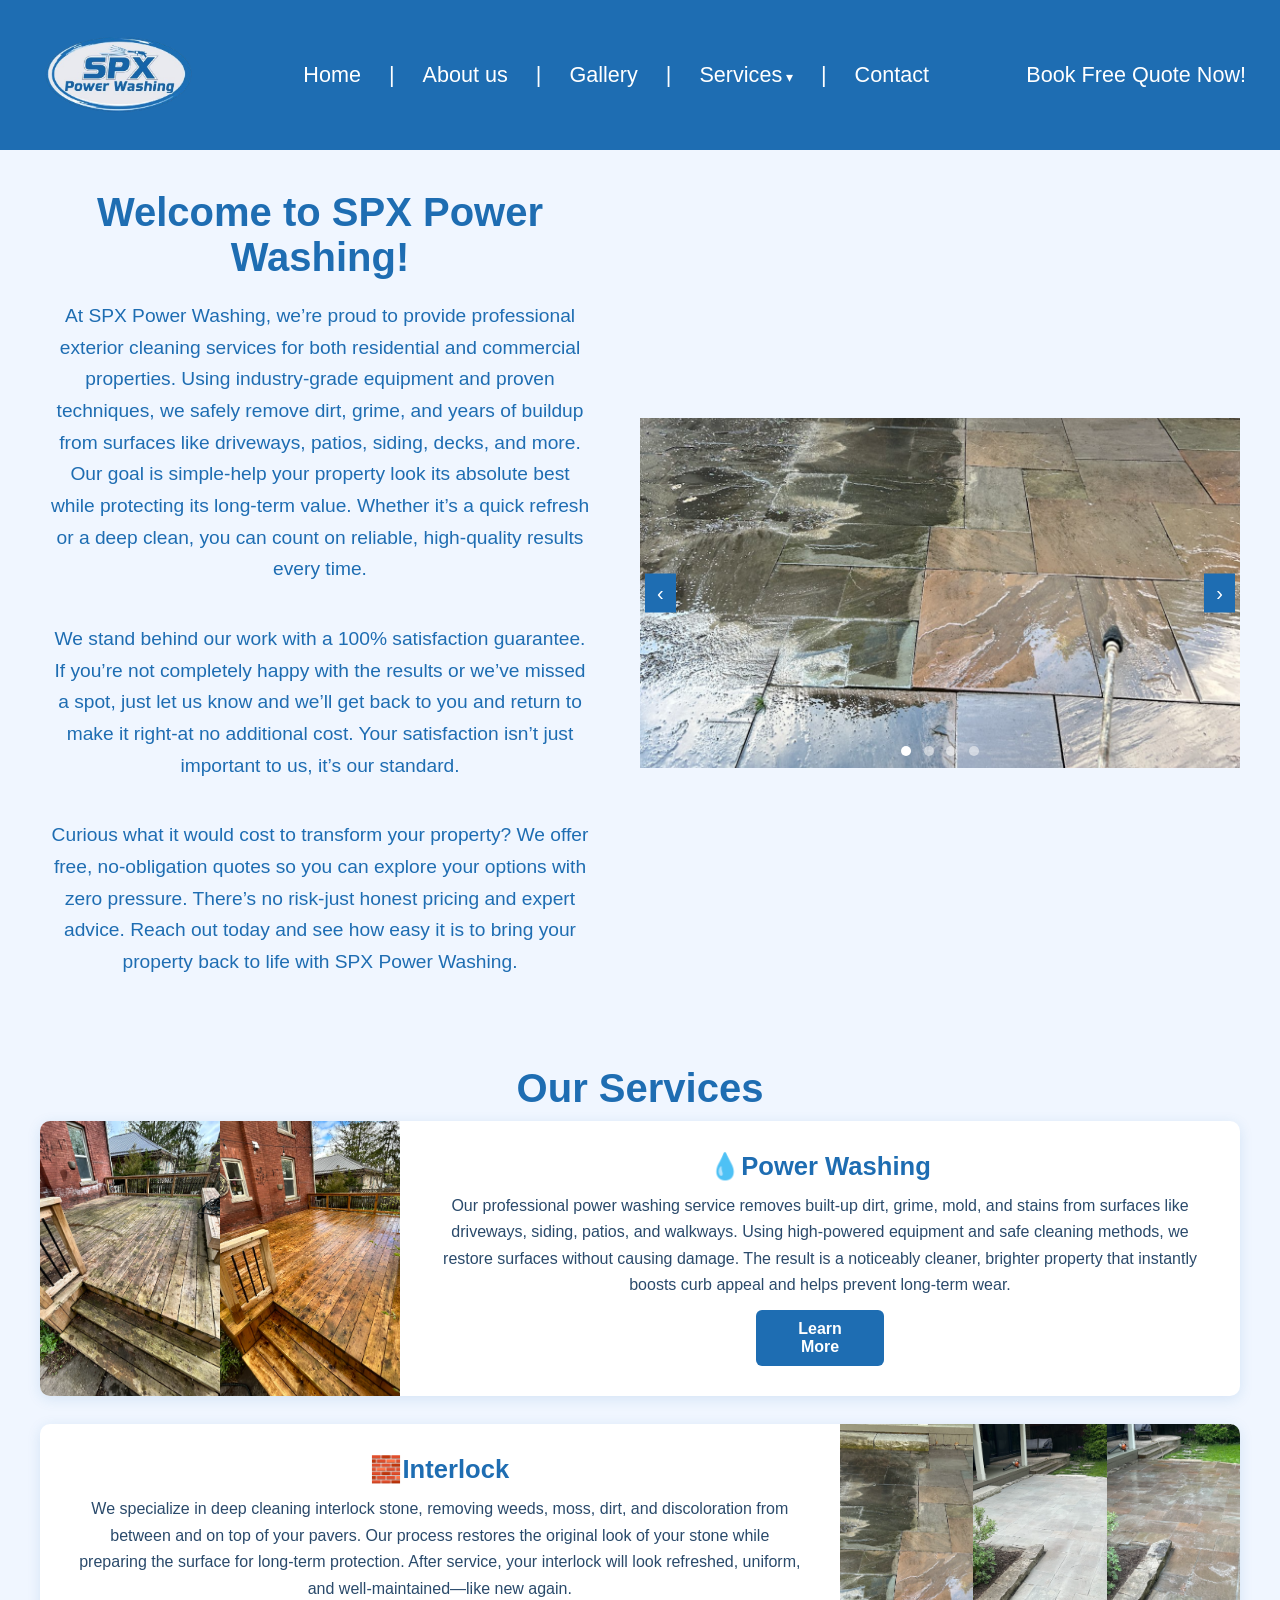
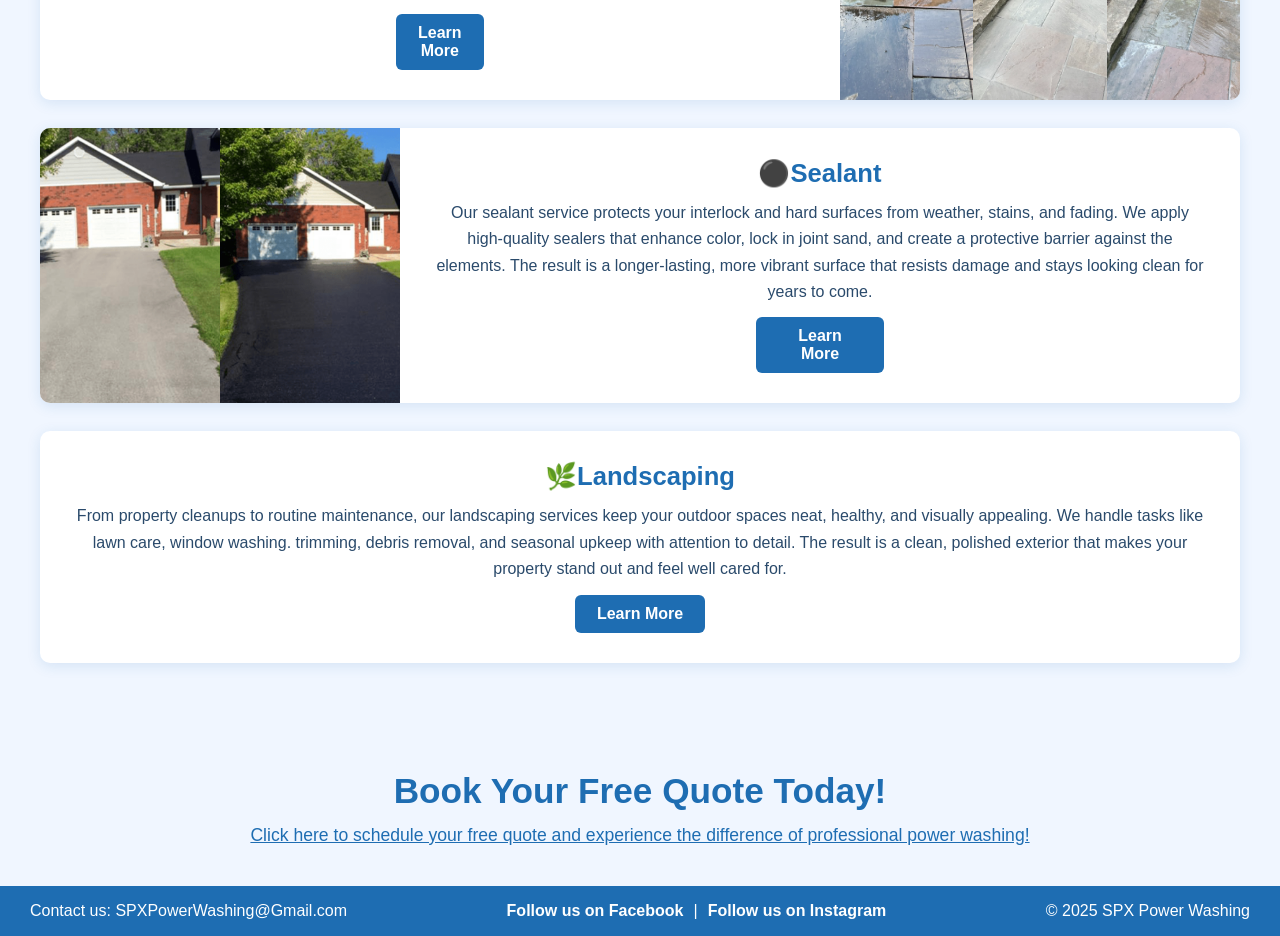
<file: index.html>
<html lang="en"><head>
        <meta charset="UTF-8">
        <title>SPX Power Washing</title>
        <link rel="icon" type="image/png" href="Assets/Images/Logo.png">
        <link rel="stylesheet" href="style.css">
        <meta name="viewport" content="width=device-width, initial-scale=1.0">
    </head>
    <body>

        <!-- ====== HEADER ====== -->
        <header class="site-header">
            <div class="logo">
                <a href="index.html">
                    <img src="Assets/Images/Logo.png" alt="SPX Power Washing Logo">
                </a>
            </div>

            <nav>
                <ul>
                    <li><a href="index.html">Home</a></li>
                    <span class="nav-separator">|</span>
                    <li><a href="about.html">About us</a></li>
                    <span class="nav-separator">|</span>
                    <li><a href="gallery.html">Gallery</a></li>
                    <span class="nav-separator">|</span>
                    <li class="dropdown">
                        <a href="services.html">Services</a>
                        <div class="dropdown-menu">
                            <a href="power-washing.html">💧 Power Washing</a>
                            <a href="interlock.html">🧱 Interlock</a>
                            <a href="sealant.html">⚫ Sealant</a>
                            <a href="landscaping.html">🌿 Landscaping</a>
                        </div>
                    </li>
                    <span class="nav-separator">|</span>
                    <li><a href="contact.html">Contact</a></li>
                </ul>
            </nav>

            <div class="header-cta">
                <a href="quote.html">Book Free Quote Now!</a>
            </div>
        </header>

        <!-- ====== HERO ====== -->
        <section class="hero">
            <div class="hero-text">
                <h1 align="center" style="font-size: 40px; padding: 10px;">Welcome to SPX Power Washing!</h1>
                <p align="center" style="padding: 10px;">At SPX Power Washing, we’re proud to provide professional exterior cleaning services for both residential and commercial properties. Using industry-grade equipment and proven techniques, we safely remove dirt, grime, and years of buildup from surfaces like driveways, patios, siding, decks, and more. Our goal is simple-help your property look its absolute best while protecting its long-term value. Whether it’s a quick refresh or a deep clean, you can count on reliable, high-quality results every time.</p>
                <p align="center" style="padding: 10px;">We stand behind our work with a 100% satisfaction guarantee. If you’re not completely happy with the results or we’ve missed a spot, just let us know and we’ll get back to you and return to make it right-at no additional cost. Your satisfaction isn’t just important to us, it’s our standard.</p>
                <p align="center" style="padding: 10px;">Curious what it would cost to transform your property? We offer free, no-obligation quotes so you can explore your options with zero pressure. There’s no risk-just honest pricing and expert advice. Reach out today and see how easy it is to bring your property back to life with SPX Power Washing.</p>
            </div>

            <div class="hero-carousel">
                <div id="carousel">
                    <img class="slide" src="Assets/Images/Interlock (powerwashing).png" alt="Interlock power washing" style="display: block;">
                    <img class="slide" src="Assets/Images/Hero 1 .png" alt="Hero image 1" style="display: none;">
                    <img class="slide" src="Assets/Images/Hero 2.png" alt="Hero image 2" style="display: none;">
                    <img class="slide" src="Assets/Images/Logo.png" alt="SPX Logo" style="display: none;">
                    <button class="carousel-btn prev" onclick="changeSlide(-1)">‹</button>
                    <button class="carousel-btn next" onclick="changeSlide(1)">›</button>
                    <div class="carousel-dots">
                        <span class="dot" onclick="goToSlide(0)" style="opacity: 1;"></span>
                        <span class="dot" onclick="goToSlide(1)" style="opacity: 0.5;"></span>
                        <span class="dot" onclick="goToSlide(2)" style="opacity: 0.5;"></span>
                        <span class="dot" onclick="goToSlide(3)" style="opacity: 0.5;"></span>
                    </div>
                </div>
            </div>
        </section>

        <!-- ====== OUR SERVICES ====== -->
        <section class="services-section">
            <h1 class="section-title">Our Services</h1>

            <div class="service-row">
                <div class="service-image">
                    <img src="Assets/Images/PreDeckPowerWash.png" alt="Power Washing">
                </div>
                <div class="service-image">
                    <img src="Assets/Images/PostDeckPowerWash.png" alt="Power Washing">
                </div>
                <div class="service-content">
                    <h2 class="story-text">Power Washing</h2>
                    <p>Our professional power washing service removes built-up dirt, grime, mold, and stains from surfaces like driveways, siding, patios, and walkways. Using high-powered equipment and safe cleaning methods, we restore surfaces without causing damage. The result is a noticeably cleaner, brighter property that instantly boosts curb appeal and helps prevent long-term wear.</p>
                    <a class="btn btn-primary" href="power-washing.html">Learn More</a>
                </div>
            </div>

            <div class="service-row reverse">
                <div class="service-image">
                    <img src="Assets/Images/Interlock (finished).png" alt="Interlock">
                </div>
                <div class="service-image">
                    <img src="Assets/Images/Interlock (sanded).png" alt="Interlock">
                </div><div class="service-image">
                    <img src="Assets/Images/Interlock (powerwashing).png" alt="Interlock">
                </div>
                <div class="service-content">
                    <h2 class="story-text1">Interlock</h2>
                    <p>We specialize in deep cleaning interlock stone, removing weeds, moss, dirt, and discoloration from between and on top of your pavers. Our process restores the original look of your stone while preparing the surface for long-term protection. After service, your interlock will look refreshed, uniform, and well-maintained—like new again.</p>
                    <a class="btn btn-primary" href="interlock.html">Learn More</a>
                </div>
            </div>

            <div class="service-row">
                <div class="service-image">
                    <img src="Assets/Images/Sealant (pre).png" alt="Sealant">
                </div>
                <div class="service-image">
                    <img src="Assets/Images/Sealant (finished).png" alt="Sealant">
                </div>
                <div class="service-content">
                    <h2 class="story-text2">Sealant</h2>
                    <p>Our sealant service protects your interlock and hard surfaces from weather, stains, and fading. We apply high-quality sealers that enhance color, lock in joint sand, and create a protective barrier against the elements. The result is a longer-lasting, more vibrant surface that resists damage and stays looking clean for years to come.</p>
                    <a class="btn btn-primary" href="sealant.html">Learn More</a>
                </div>
            </div>

            <div class="service-row reverse">
                <div class="service-content">
                    <h2 class="story-text3">Landscaping</h2>
                    <p>From property cleanups to routine maintenance, our landscaping services keep your outdoor spaces neat, healthy, and visually appealing. We handle tasks like lawn care, window washing. trimming, debris removal, and seasonal upkeep with attention to detail. The result is a clean, polished exterior that makes your property stand out and feel well cared for.</p>
                    <a class="btn btn-primary" href="landscaping.html">Learn More</a>
                </div>
            </div>
        </section>

        <!-- ====== CTA BAND ====== -->
        <section class="cta-band">
            <h1>Book Your Free Quote Today!</h1>
            <a href="quote.html">Click here to schedule your free quote and experience the difference of professional power washing!</a>
        </section>

        <!-- ====== FOOTER ====== -->
        <footer class="site-footer">
            <p>Contact us: SPXPowerWashing@Gmail.com</p>
            <div class="footer-social">
                <a href="https://www.facebook.com/profile.php?id=61576810232960" target="_blank">Follow us on Facebook</a>
                <span style="color:white;">|</span>
                <a href="https://www.instagram.com/spxpowerwashing/" target="_blank">Follow us on Instagram</a>
            </div>
            <p>© 2025 SPX Power Washing</p>
        </footer>

        <script>
            var currentSlide = 0;
            var slides = document.querySelectorAll(".slide");
            var dots   = document.querySelectorAll(".dot");
            updateCarousel();

            function changeSlide(direction) {
                currentSlide += direction;
                if (currentSlide >= slides.length) { currentSlide = 0; }
                if (currentSlide < 0) { currentSlide = slides.length - 1; }
                updateCarousel();
            }

            function goToSlide(index) {
                currentSlide = index;
                updateCarousel();
            }

            function updateCarousel() {
                for (var i = 0; i < slides.length; i++) {
                    slides[i].style.display = (i === currentSlide) ? "block" : "none";
                    dots[i].style.opacity   = (i === currentSlide) ? "1" : "0.5";
                }
            }
        </script>

    

</body></html>
</file>
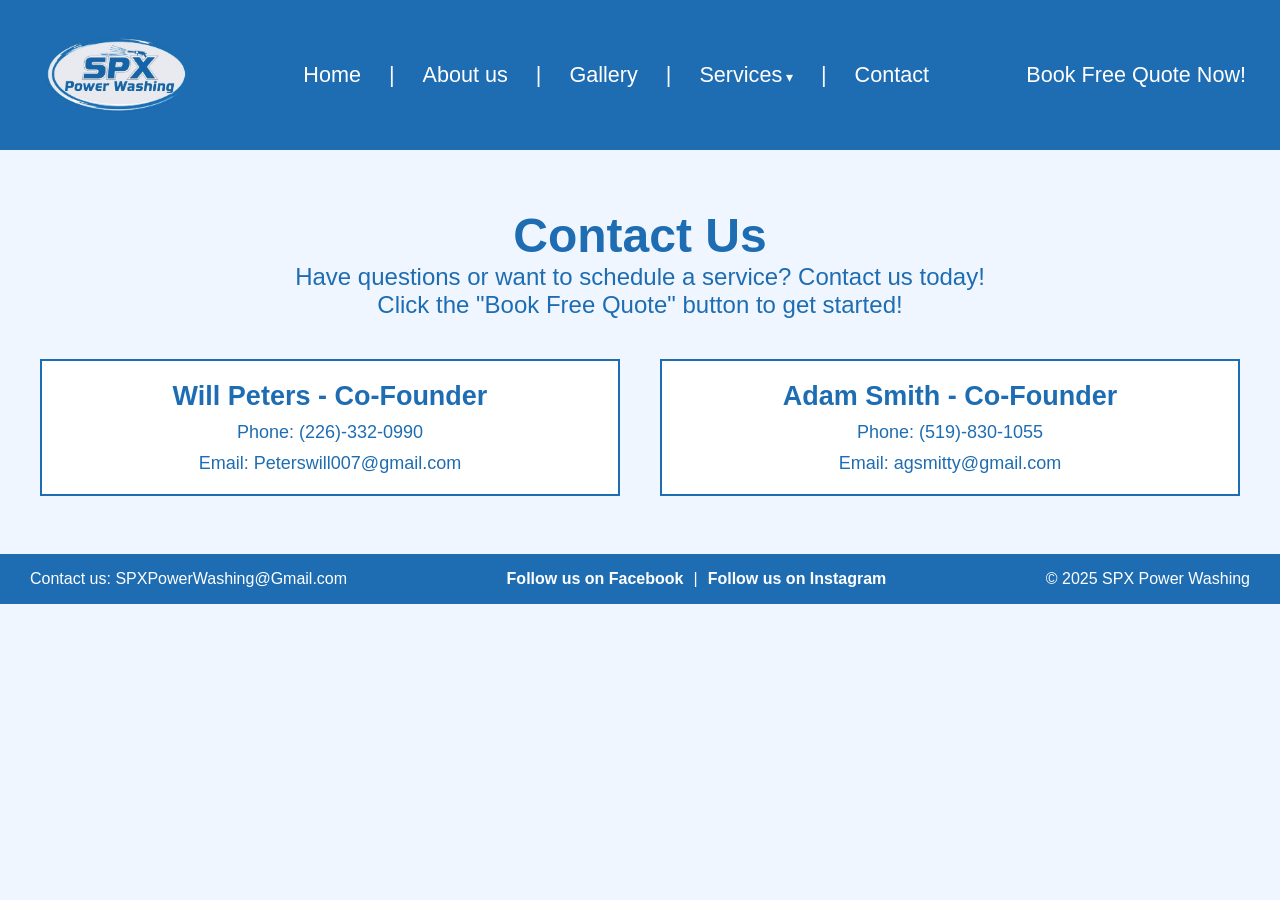
<file: contact.html>
<!DOCTYPE html>
<html lang="en">
    <head>
    <meta charset="UTF-8">
    <title>SPX Power Washing</title>
    <link rel="icon" type="image/png" href="Assets/Images/Logo.png">
    <link rel="stylesheet" href="style.css">
    <meta name="viewport" content="width=device-width, initial-scale=1.0">
</head>


        <!--Global header, Logo, Nav, and CTA--> 
        <body><header class="site-header">
    <div class="logo">
        <a href="index.html">
            <img src="Assets/Images/Logo.png" alt="SPX Power Washing Logo">
        </a>
    </div>

    <nav>
        <ul>
            <li><a href="index.html">Home</a></li>
            <span class="nav-separator">|</span>
            <li><a href="about.html">About us</a></li>
            <span class="nav-separator">|</span>
            <li><a href="gallery.html">Gallery</a></li>
            <span class="nav-separator">|</span>
            <li class="dropdown">
                <a href="services.html">Services</a>
                <div class="dropdown-menu">
                    <a href="power-washing.html">💧 Power Washing</a>
                    <a href="interlock.html">🧱 Interlock</a>
                    <a href="sealant.html">⚫ Sealant</a>
                    <a href="landscaping.html">🌿 Landscaping</a>
                </div>
            </li>
            <span class="nav-separator">|</span>
            <li><a href="contact.html">Contact</a></li>
        </ul>
    </nav>

    <div class="header-cta">
        <a href="quote.html">Book Free Quote Now!</a>
    </div>
</header>

        <br>

        <!--Main content per page--> <!--Now With Flex Box-->
        <div class="contact-container">

            <!--Contact info header section-->
            <div class="contact-header">
                <h1>Contact Us</h1>
                <p>Have questions or want to schedule a service? Contact us today!</p>
                <p>Click the "Book Free Quote" button to get started!</p>
            </div>

            <!--Contact info body section-->
            <div class="team-container" font="">
                <div class="team-member">
                    <h2>Will Peters - Co-Founder</h2>
                    <p>Phone: (226)-332-0990 </p>
                    <p>Email: Peterswill007@gmail.com</p>
                </div>
                <div class="team-member">
                    <h2>Adam Smith - Co-Founder</h2>
                    <p>Phone: (519)-830-1055 </p>
                    <p>Email: agsmitty@gmail.com</p>
                </div>
            </div>
        </div>
        <br>
<footer class="site-footer">
    <p>Contact us: SPXPowerWashing@Gmail.com</p>
    <div class="footer-social">
        <a href="https://www.facebook.com/profile.php?id=61576810232960" target="_blank">Follow us on Facebook</a>
        <span style="color:white;">|</span>
        <a href="https://www.instagram.com/spxpowerwashing/" target="_blank">Follow us on Instagram</a>
    </div>
    <p>© 2025 SPX Power Washing</p>
</footer>
    </body> 
    
</html>
</file>
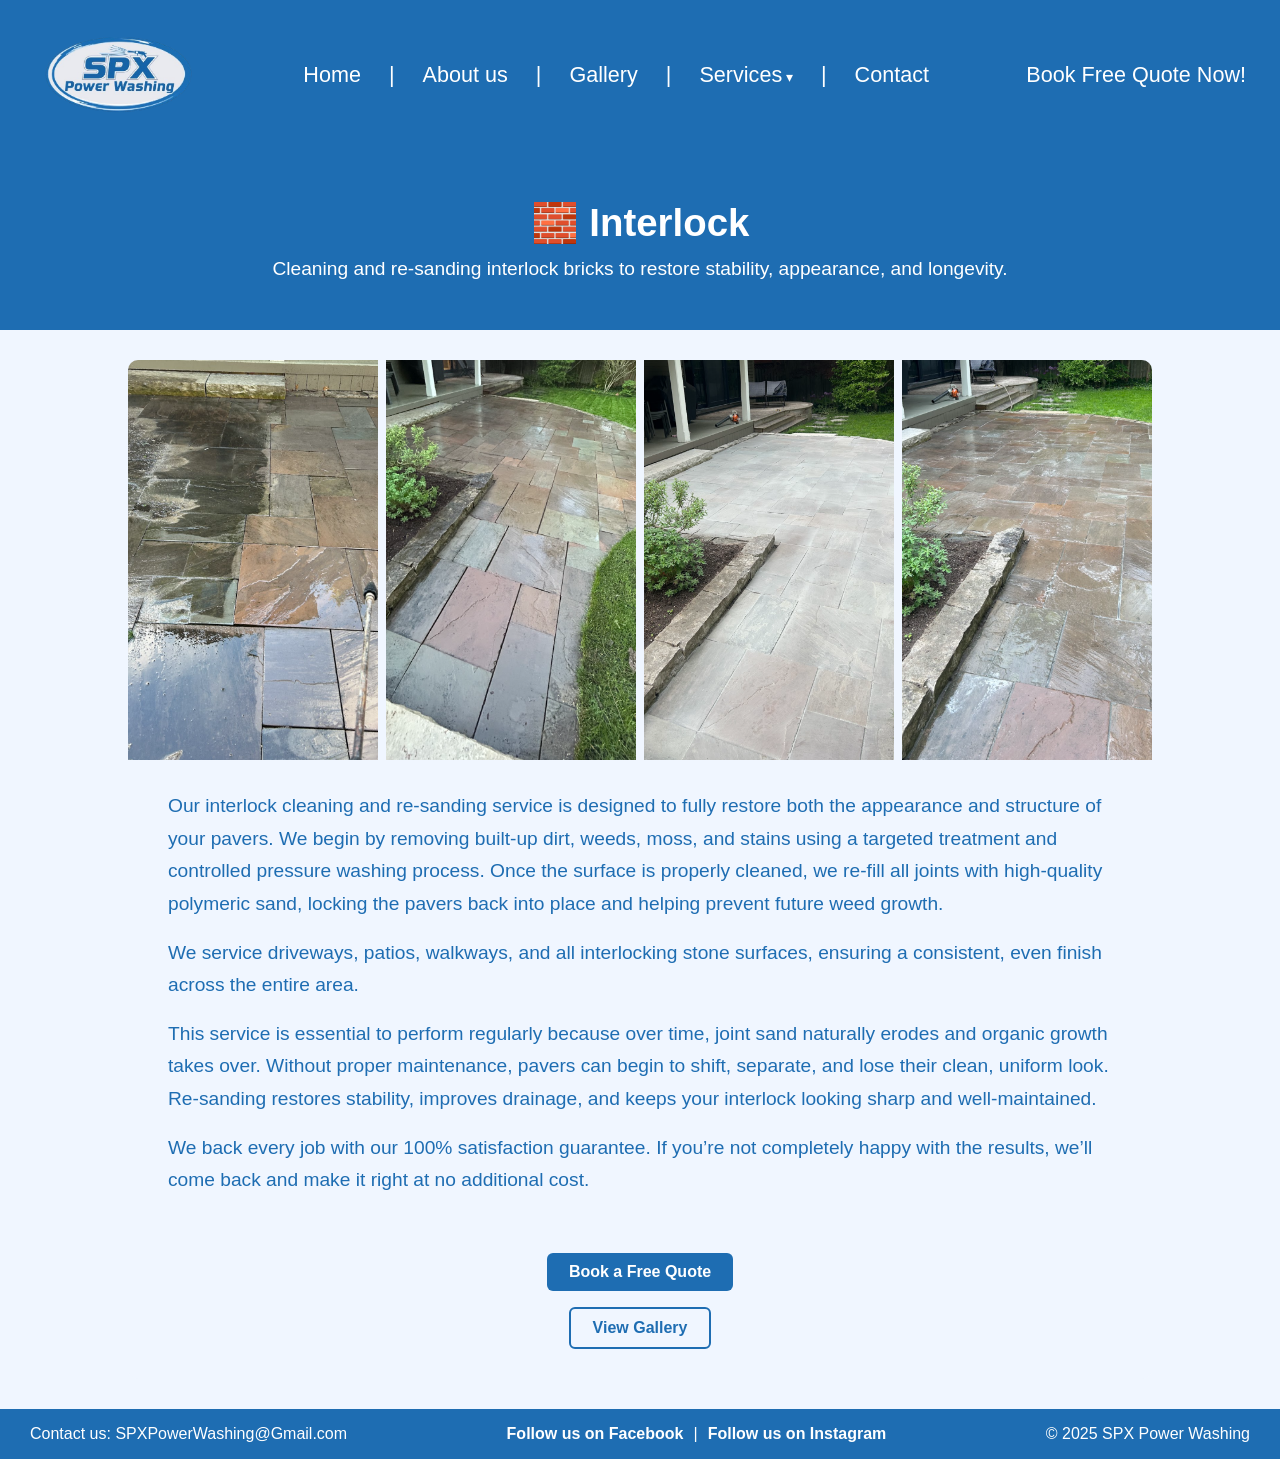
<file: interlock.html>
<html lang="en"><head>
        <meta charset="UTF-8">
        <title>Interlock – SPX Power Washing</title>
        <link rel="icon" type="image/png" href="Assets/Images/Logo.png">
        <link rel="stylesheet" href="style.css">
        <meta name="viewport" content="width=device-width, initial-scale=1.0">
    </head>
    <body>

        <!-- ====== HEADER ====== -->
        <header class="site-header">
            <div class="logo">
                <a href="index.html">
                    <img src="Assets/Images/Logo.png" alt="SPX Power Washing Logo">
                </a>
            </div>
            <nav>
                <ul>
                    <li><a href="index.html">Home</a></li>
                    <span class="nav-separator">|</span>
                    <li><a href="about.html">About us</a></li>
                    <span class="nav-separator">|</span>
                    <li><a href="gallery.html">Gallery</a></li>
                    <span class="nav-separator">|</span>
                    <li class="dropdown">
                        <a href="services.html">Services</a>
                        <div class="dropdown-menu">
                            <a href="power-washing.html">💧 Power Washing</a>
                            <a href="interlock.html">🧱 Interlock</a>
                            <a href="sealant.html">⚫ Sealant</a>
                            <a href="landscaping.html">🌿 Landscaping</a>
                        </div>
                    </li>
                    <span class="nav-separator">|</span>
                    <li><a href="contact.html">Contact</a></li>
                </ul>
            </nav>
            <div class="header-cta">
                <a href="quote.html">Book Free Quote Now!</a>
            </div>
        </header>

        <!-- ====== PAGE HERO ====== -->
        <section class="page-hero">
            <h1>🧱 Interlock</h1>
            <p>Cleaning and re-sanding interlock bricks to restore stability, appearance, and longevity.</p>
        </section>

        <!-- ====== CONTENT ====== -->
        <div class="service-detail">
            <div class="service-detail-images">
                <img src="Assets/Images/Interlock (powerwashing).png" alt="Interlock">
                <img src="Assets/Images/Interlock (powerwashed).png" alt="Interlock">
                <img src="Assets/Images/Interlock (sanded).png" alt="Interlock">
                <img src="Assets/Images/Interlock (finished).png" alt="Interlock">
            </div>
            <div class="service-detail-text">
                <p>Our interlock cleaning and re-sanding service is designed to fully restore both the appearance and structure of your pavers. We begin by removing built-up dirt, weeds, moss, and stains using a targeted treatment and controlled pressure washing process. Once the surface is properly cleaned, we re-fill all joints with high-quality polymeric sand, locking the pavers back into place and helping prevent future weed growth.</p>

<p>We service driveways, patios, walkways, and all interlocking stone surfaces, ensuring a consistent, even finish across the entire area.</p>

<p>This service is essential to perform regularly because over time, joint sand naturally erodes and organic growth takes over. Without proper maintenance, pavers can begin to shift, separate, and lose their clean, uniform look. Re-sanding restores stability, improves drainage, and keeps your interlock looking sharp and well-maintained.</p>

<p>We back every job with our 100% satisfaction guarantee. If you’re not completely happy with the results, we’ll come back and make it right at no additional cost.</p>
            </div>
            <div class="service-detail-actions">
                <a class="btn btn-primary" href="quote.html">Book a Free Quote</a>
                <a class="btn btn-outline" href="gallery.html">View Gallery</a>
            </div>
        </div>

        <!-- ====== FOOTER ====== -->
        <footer class="site-footer">
            <p>Contact us: SPXPowerWashing@Gmail.com</p>
            <div class="footer-social">
                <a href="https://www.facebook.com/profile.php?id=61576810232960" target="_blank">Follow us on Facebook</a>
                <span style="color:white;">|</span>
                <a href="https://www.instagram.com/spxpowerwashing/" target="_blank">Follow us on Instagram</a>
            </div>
            <p>© 2025 SPX Power Washing</p>
        </footer>

    

</body></html>
</file>
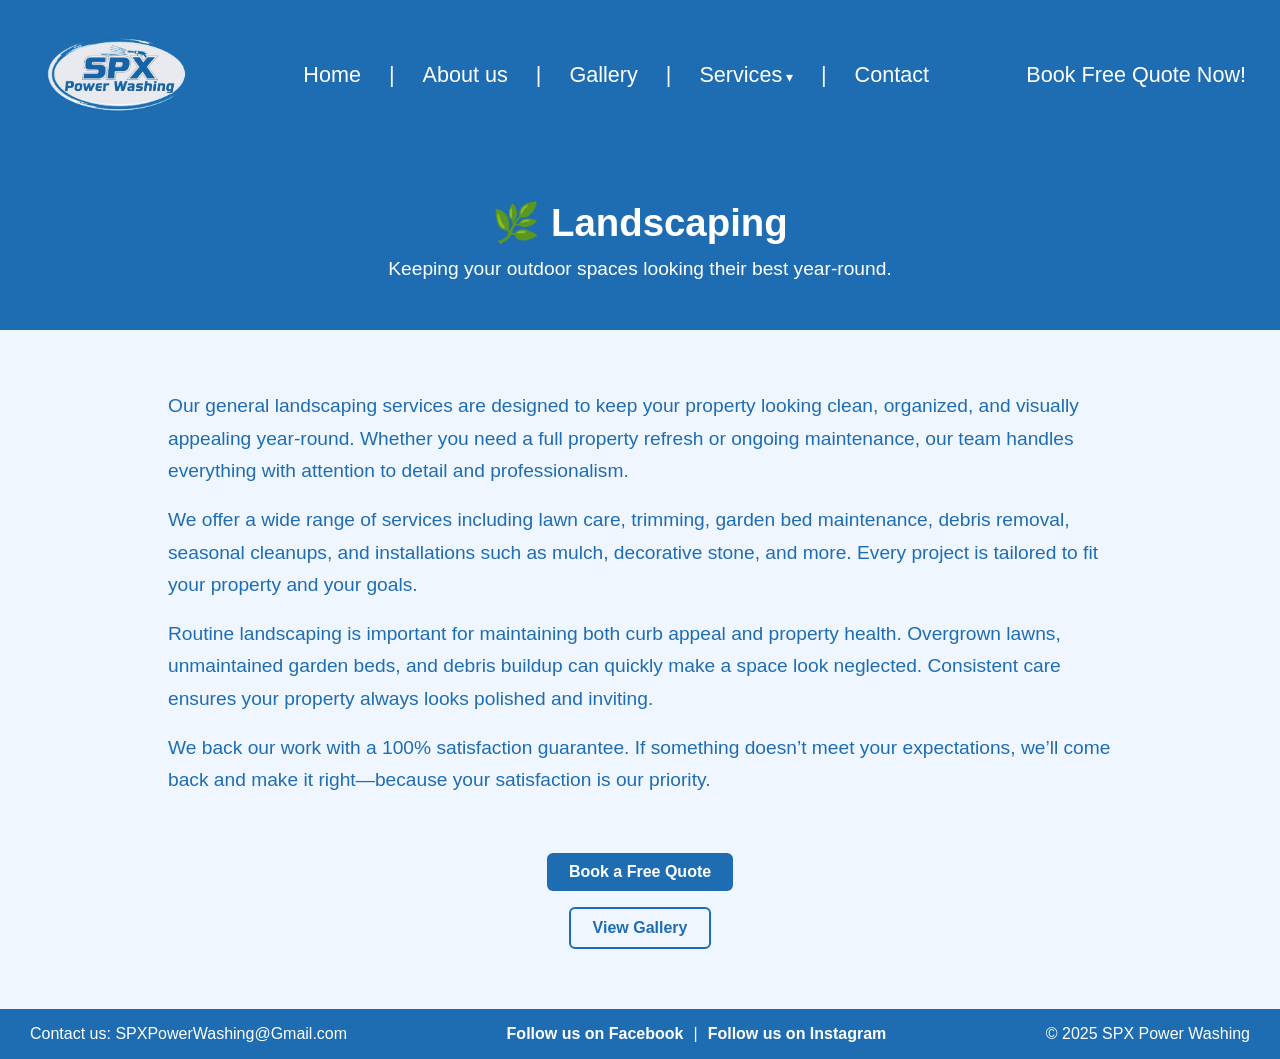
<file: landscaping.html>
<html lang="en"><head>
        <meta charset="UTF-8">
        <title>Landscaping – SPX Power Washing</title>
        <link rel="icon" type="image/png" href="Assets/Images/Logo.png">
        <link rel="stylesheet" href="style.css">
        <meta name="viewport" content="width=device-width, initial-scale=1.0">
    </head>
    <body>

        <!-- ====== HEADER ====== -->
        <header class="site-header">
            <div class="logo">
                <a href="index.html">
                    <img src="Assets/Images/Logo.png" alt="SPX Power Washing Logo">
                </a>
            </div>
            <nav>
                <ul>
                    <li><a href="index.html">Home</a></li>
                    <span class="nav-separator">|</span>
                    <li><a href="about.html">About us</a></li>
                    <span class="nav-separator">|</span>
                    <li><a href="gallery.html">Gallery</a></li>
                    <span class="nav-separator">|</span>
                    <li class="dropdown">
                        <a href="services.html">Services</a>
                        <div class="dropdown-menu">
                            <a href="power-washing.html">💧 Power Washing</a>
                            <a href="interlock.html">🧱 Interlock</a>
                            <a href="sealant.html">⚫ Sealant</a>
                            <a href="landscaping.html">🌿 Landscaping</a>
                        </div>
                    </li>
                    <span class="nav-separator">|</span>
                    <li><a href="contact.html">Contact</a></li>
                </ul>
            </nav>
            <div class="header-cta">
                <a href="quote.html">Book Free Quote Now!</a>
            </div>
        </header>

        <!-- ====== PAGE HERO ====== -->
        <section class="page-hero">
            <h1>🌿 Landscaping</h1>
            <p>Keeping your outdoor spaces looking their best year-round.</p>
        </section>

        <!-- ====== CONTENT ====== -->
        <div class="service-detail">
            <div class="service-detail-text">
                <p>Our general landscaping services are designed to keep your property looking clean, organized, and visually appealing year-round. Whether you need a full property refresh or ongoing maintenance, our team handles everything with attention to detail and professionalism.</p>

<p>We offer a wide range of services including lawn care, trimming, garden bed maintenance, debris removal, seasonal cleanups, and installations such as mulch, decorative stone, and more. Every project is tailored to fit your property and your goals.</p>

<p>Routine landscaping is important for maintaining both curb appeal and property health. Overgrown lawns, unmaintained garden beds, and debris buildup can quickly make a space look neglected. Consistent care ensures your property always looks polished and inviting.</p>

<p>We back our work with a 100% satisfaction guarantee. If something doesn’t meet your expectations, we’ll come back and make it right—because your satisfaction is our priority.</p>
            </div>
            <div class="service-detail-actions">
                <a class="btn btn-primary" href="quote.html">Book a Free Quote</a>
                <a class="btn btn-outline" href="gallery.html">View Gallery</a>
            </div>
        </div>

        <!-- ====== FOOTER ====== -->
        <footer class="site-footer">
            <p>Contact us: SPXPowerWashing@Gmail.com</p>
            <div class="footer-social">
                <a href="https://www.facebook.com/profile.php?id=61576810232960" target="_blank">Follow us on Facebook</a>
                <span style="color:white;">|</span>
                <a href="https://www.instagram.com/spxpowerwashing/" target="_blank">Follow us on Instagram</a>
            </div>
            <p>© 2025 SPX Power Washing</p>
        </footer>

    

</body></html>
</file>
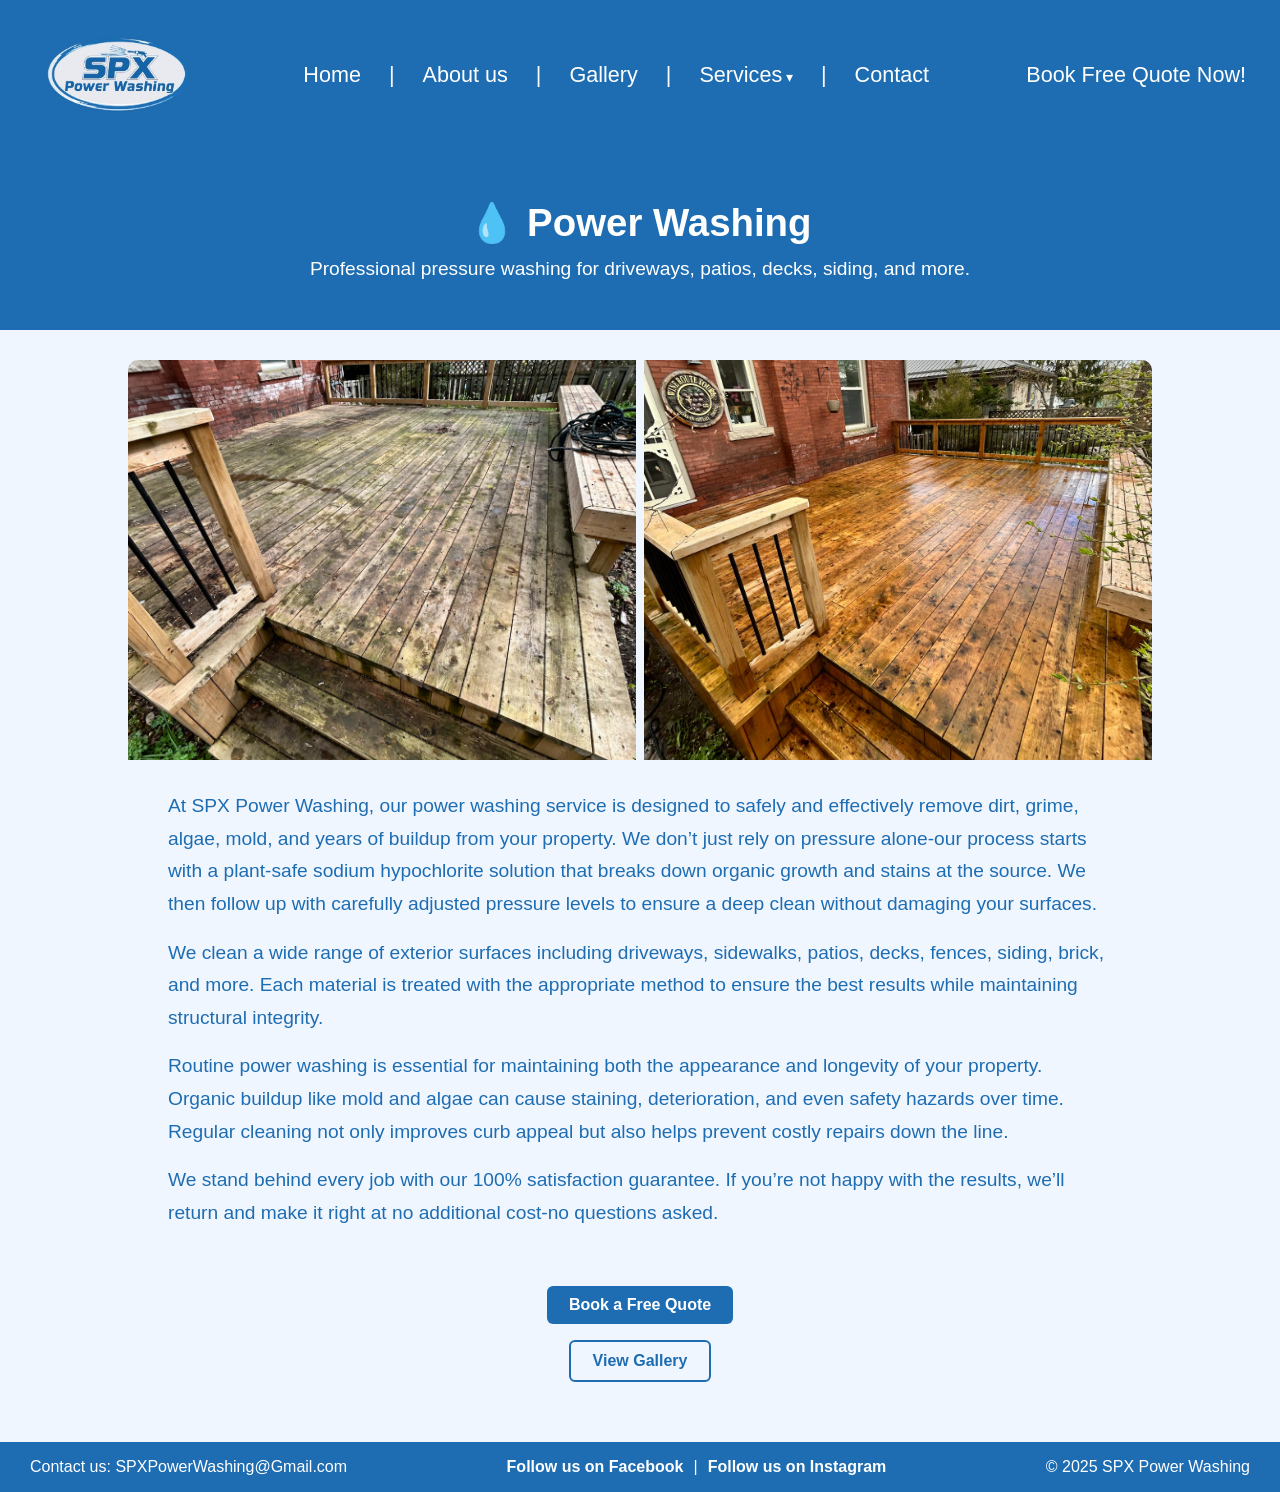
<file: power-washing.html>
<html lang="en"><head>
        <meta charset="UTF-8">
        <title>Power Washing – SPX Power Washing</title>
        <link rel="icon" type="image/png" href="Assets/Images/Logo.png">
        <link rel="stylesheet" href="style.css">
        <meta name="viewport" content="width=device-width, initial-scale=1.0">
    </head>
    <body>

        <!-- ====== HEADER ====== -->
        <header class="site-header">
            <div class="logo">
                <a href="index.html">
                    <img src="Assets/Images/Logo.png" alt="SPX Power Washing Logo">
                </a>
            </div>
            <nav>
                <ul>
                    <li><a href="index.html">Home</a></li>
                    <span class="nav-separator">|</span>
                    <li><a href="about.html">About us</a></li>
                    <span class="nav-separator">|</span>
                    <li><a href="gallery.html">Gallery</a></li>
                    <span class="nav-separator">|</span>
                    <li class="dropdown">
                        <a href="services.html">Services</a>
                        <div class="dropdown-menu">
                            <a href="power-washing.html">💧 Power Washing</a>
                            <a href="interlock.html">🧱 Interlock</a>
                            <a href="sealant.html">⚫ Sealant</a>
                            <a href="landscaping.html">🌿 Landscaping</a>
                        </div>
                    </li>
                    <span class="nav-separator">|</span>
                    <li><a href="contact.html">Contact</a></li>
                </ul>
            </nav>
            <div class="header-cta">
                <a href="quote.html">Book Free Quote Now!</a>
            </div>
        </header>

        <!-- ====== PAGE HERO ====== -->
        <section class="page-hero">
            <h1>💧 Power Washing</h1>
            <p>Professional pressure washing for driveways, patios, decks, siding, and more.</p>
        </section>

        <!-- ====== CONTENT ====== -->
        <div class="service-detail">
            <div class="service-detail-images">
                <img src="Assets/Images/PreDeckPowerWash.png" alt="Power Washing">
                <img src="Assets/Images/PostDeckPowerWash.png" alt="Power Washing">
            </div>
            <div class="service-detail-text">
                <p>At SPX Power Washing, our power washing service is designed to safely and effectively remove dirt, grime, algae, mold, and years of buildup from your property. We don’t just rely on pressure alone-our process starts with a plant-safe sodium hypochlorite solution that breaks down organic growth and stains at the source. We then follow up with carefully adjusted pressure levels to ensure a deep clean without damaging your surfaces.</p>

<p>We clean a wide range of exterior surfaces including driveways, sidewalks, patios, decks, fences, siding, brick, and more. Each material is treated with the appropriate method to ensure the best results while maintaining structural integrity.</p>

<p>Routine power washing is essential for maintaining both the appearance and longevity of your property. Organic buildup like mold and algae can cause staining, deterioration, and even safety hazards over time. Regular cleaning not only improves curb appeal but also helps prevent costly repairs down the line.</p>

<p>We stand behind every job with our 100% satisfaction guarantee. If you’re not happy with the results, we’ll return and make it right at no additional cost-no questions asked.</p>
            </div>
            <div class="service-detail-actions">
                <a class="btn btn-primary" href="quote.html">Book a Free Quote</a>
                <a class="btn btn-outline" href="gallery.html">View Gallery</a>
            </div>
        </div>

        <!-- ====== FOOTER ====== -->
        <footer class="site-footer">
            <p>Contact us: SPXPowerWashing@Gmail.com</p>
            <div class="footer-social">
                <a href="https://www.facebook.com/profile.php?id=61576810232960" target="_blank">Follow us on Facebook</a>
                <span style="color:white;">|</span>
                <a href="https://www.instagram.com/spxpowerwashing/" target="_blank">Follow us on Instagram</a>
            </div>
            <p>© 2025 SPX Power Washing</p>
        </footer>

    

</body></html>
</file>
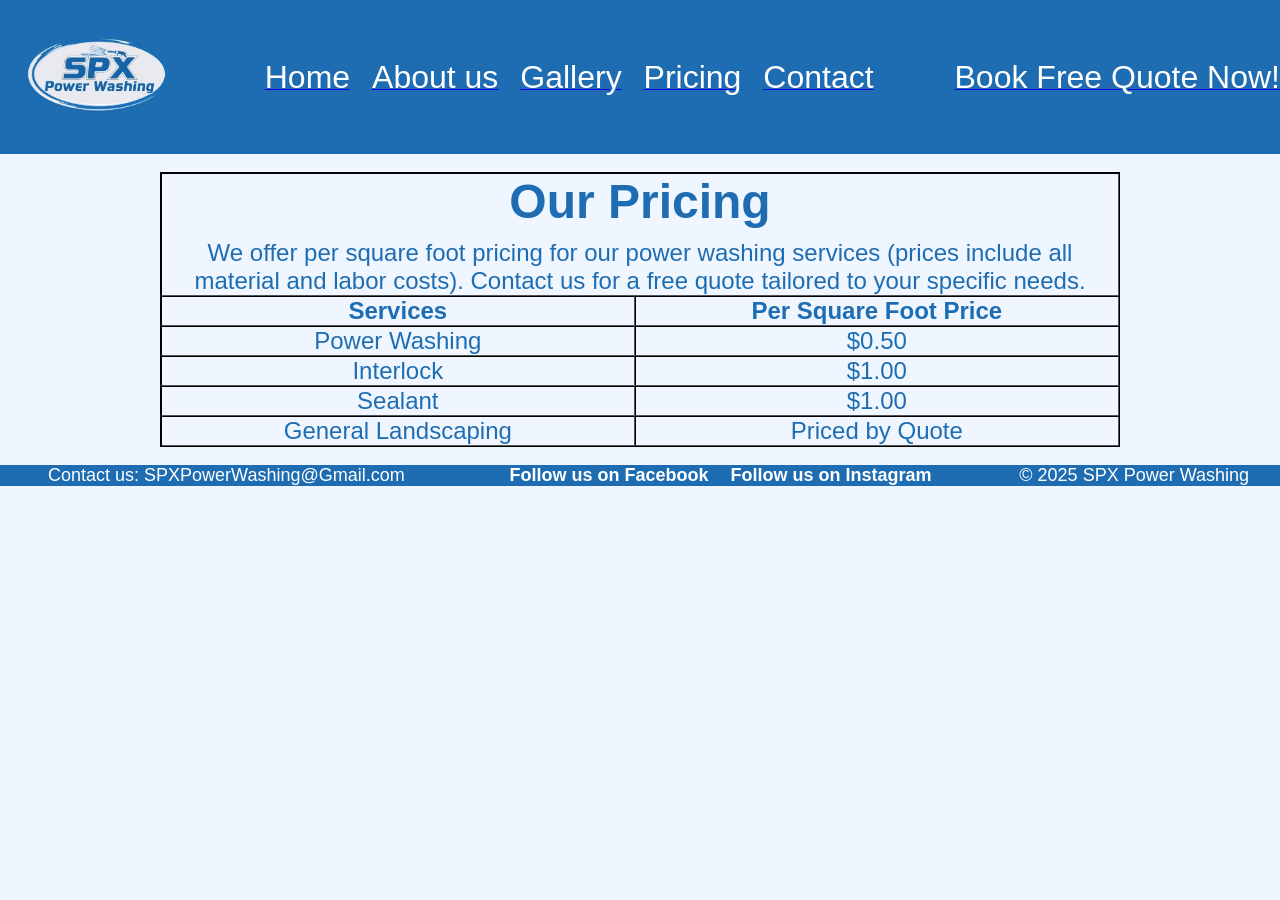
<file: pricing.html>
<!DOCTYPE html>
<html lang="en">
    <head>
        <meta charset="UTF-8">
        <title>SPX Power Washing</title>
        <link rel="icon" type="image/png" href="Assets/Images/Logo.png">
        <link rel="stylesheet" href="style.css">
        <meta name="viewport" content="width=device-width, initial-scale=1.0">
    </head>
    <body>

        <!--Global header, Logo, Nav, and CTA--> 
        <table width="100%" bgcolor="#1e6db2" cellpadding="0" cellspacing="0">
            <tr>
                <td align="left">
                    <a href="index.html">
                        <img src="Assets/Images/Logo.png" alt="SPX Power Washing Logo" width="200" height="150">
                    </a>
                </td>
                <td align="center">
                    <nav>
                        <a href="index.html"><font size="6"color="white">Home</font></a>
                        &nbsp;|&nbsp; <!-- Non-breaking space for spacing -->
                        <a href="about.html"><font size="6" color="white">About us</font></a>
                            &nbsp;|&nbsp;
                        <a href="gallery.html"><font size="6" color="white">Gallery</font></a> 
                            &nbsp;|&nbsp;
                        <a href="pricing.html"><font size="6" color="white">Pricing</font></a> 
                            &nbsp;|&nbsp;
                        <a href="contact.html"><font size="6" color="white">Contact</font></a> 
                    </nav>
                </td>
                <td align="right">
                    <a href="quote.html"><font size="6"color="white">Book Free Quote Now!</font></a>
                </td>
            </tr>
        </table>

        <br>

        <!--Main content per page-->
        
        <table class="pricing-table" width="50%" align="center" bgcolor="#f0f6ff" border="1" cellpadding="15" cellspacing="0">
            <tr align="center">
                <td align="center" colspan="2">
                    <h2><font size="7" color="#1e6db2">Our Pricing</font></h2>
                    <p><font size="5" color="#1e6db2">We offer per square foot pricing for our power washing services (prices include all material and labor costs). Contact us for a free quote tailored to your specific needs.</font></p>
                </td>
            </tr>
            <tr align="center" border="1">
                <th><font size="5" color="#1e6db2">Services</font></th>
                <th><font size="5" color="#1e6db2">Per Square Foot Price</font></th>
            </tr>
            <tr align="center" border="1">
                <td><font size="5" color="#1e6db2">Power Washing</font></td>
                <td><font size="5" color="#1e6db2">$0.50</font></td>
            </tr>
            <tr align="center" border="1">
                <td><font size="5" color="#1e6db2">Interlock</font></td>
                <td><font size="5" color="#1e6db2">$1.00</font></td>
            </tr>
            <tr align="center" border="1">
                <td><font size="5" color="#1e6db2">Sealant</font></td>
                <td><font size="5" color="#1e6db2">$1.00</font></td>
            </tr>
            <tr align="center" border="1">
                <td><font size="5" color="#1e6db2">General Landscaping</font></td>
                <td><font size="5" color="#1e6db2">Priced by Quote</font></td>
            </tr>
        </table>
        <br>

    </body> 

        <!--Footer-->
        <table width="100%" bgcolor="#1e6db2" cellpadding="10" cellspacing="0">
            <tr>
                <td align="center">
                    <p><font size="4" color="white">Contact us: SPXPowerWashing@Gmail.com </font></p>
                </td>
                <td align="center">
                    <a href="https://www.facebook.com/profile.php?id=61576810232960" target="_blank"><font size="4" color="white">Follow us on Facebook</font></a>
                    &nbsp;|&nbsp;
                    <a href="https://www.instagram.com/spxpowerwashing/" target="_blank"><font size="4" color="white">Follow us on Instagram</font></a> </font><p>
                </td>
                <td align="center">
                <p><font size="4" color="white">&copy; 2025 SPX Power Washing</font></p>
            </tr>
</html>
</file>
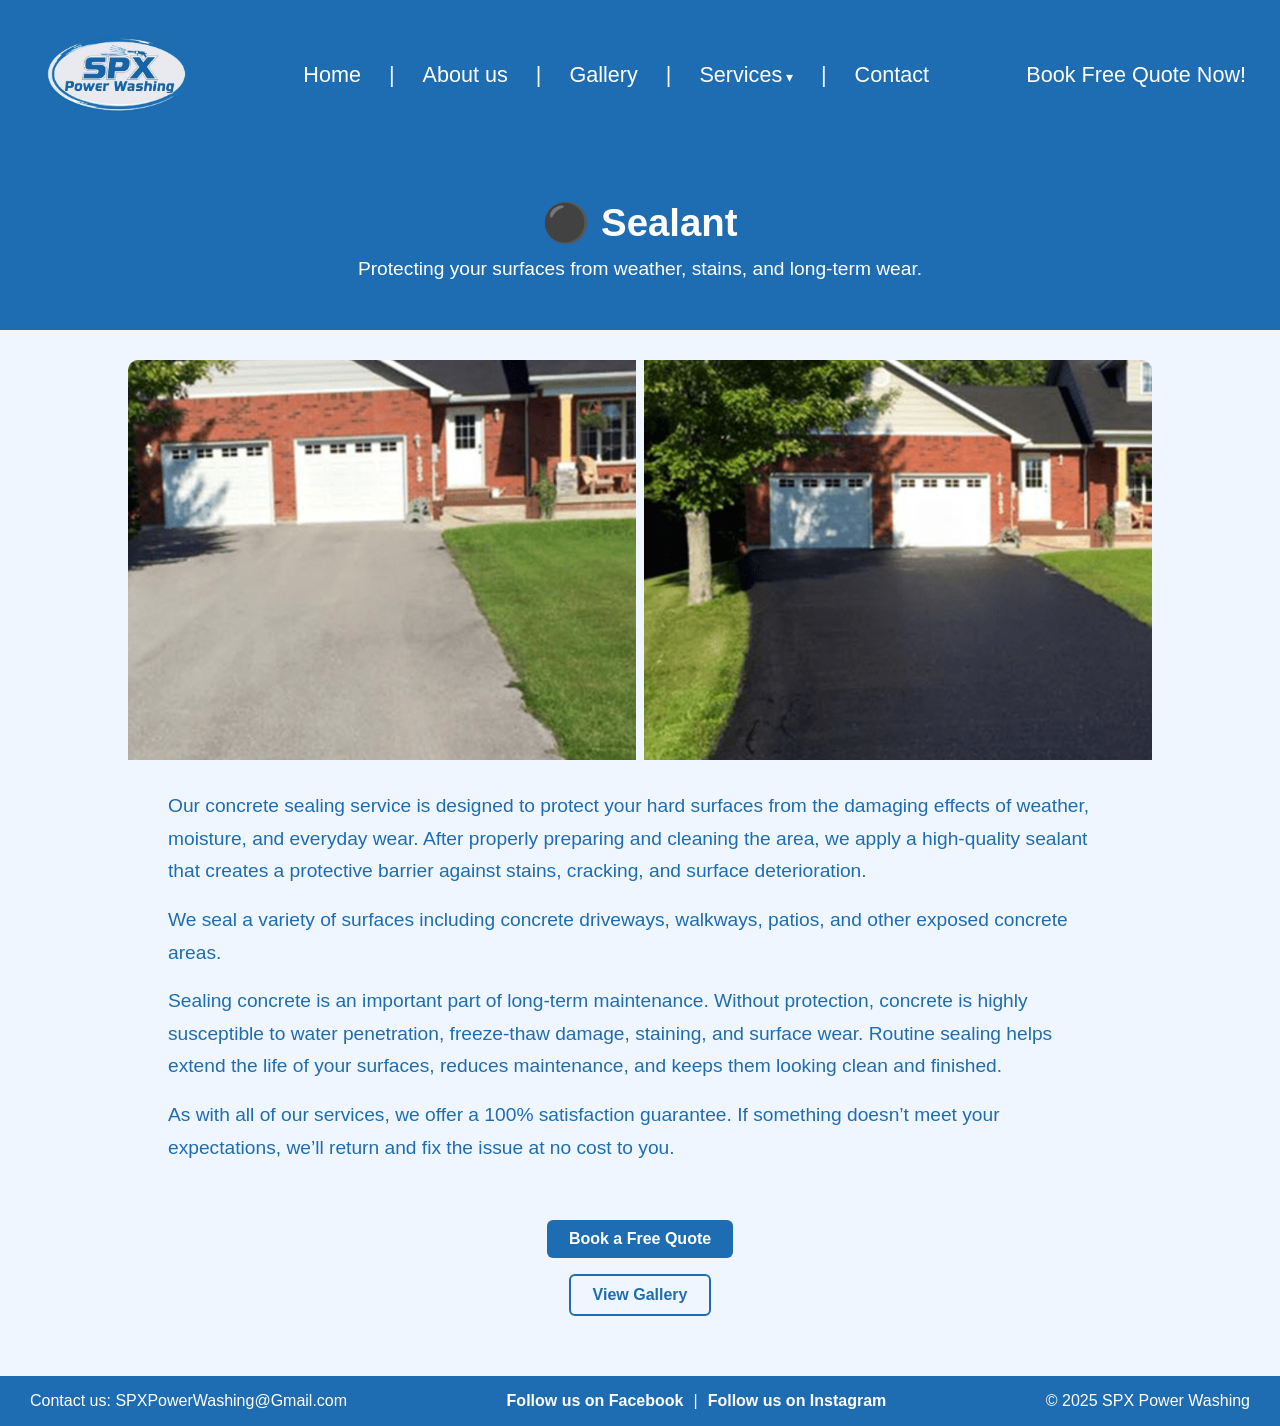
<file: sealant.html>
<html lang="en"><head>
        <meta charset="UTF-8">
        <title>Sealant – SPX Power Washing</title>
        <link rel="icon" type="image/png" href="Assets/Images/Logo.png">
        <link rel="stylesheet" href="style.css">
        <meta name="viewport" content="width=device-width, initial-scale=1.0">
    </head>
    <body>

        <!-- ====== HEADER ====== -->
        <header class="site-header">
            <div class="logo">
                <a href="index.html">
                    <img src="Assets/Images/Logo.png" alt="SPX Power Washing Logo">
                </a>
            </div>
            <nav>
                <ul>
                    <li><a href="index.html">Home</a></li>
                    <span class="nav-separator">|</span>
                    <li><a href="about.html">About us</a></li>
                    <span class="nav-separator">|</span>
                    <li><a href="gallery.html">Gallery</a></li>
                    <span class="nav-separator">|</span>
                    <li class="dropdown">
                        <a href="services.html">Services</a>
                        <div class="dropdown-menu">
                            <a href="power-washing.html">💧 Power Washing</a>
                            <a href="interlock.html">🧱 Interlock</a>
                            <a href="sealant.html">⚫ Sealant</a>
                            <a href="landscaping.html">🌿 Landscaping</a>
                        </div>
                    </li>
                    <span class="nav-separator">|</span>
                    <li><a href="contact.html">Contact</a></li>
                </ul>
            </nav>
            <div class="header-cta">
                <a href="quote.html">Book Free Quote Now!</a>
            </div>
        </header>

        <!-- ====== PAGE HERO ====== -->
        <section class="page-hero">
            <h1>⚫ Sealant</h1>
            <p>Protecting your surfaces from weather, stains, and long-term wear.</p>
        </section>

        <!-- ====== CONTENT ====== -->
        <div class="service-detail">
            <div class="service-detail-images">
                <img src="Assets/Images/Sealant (pre).png" alt="Sealant">
                <img src="Assets/Images/Sealant (finished).png" alt="Sealant">
            </div>
            <div class="service-detail-text">
                <p>Our concrete sealing service is designed to protect your hard surfaces from the damaging effects of weather, moisture, and everyday wear. After properly preparing and cleaning the area, we apply a high-quality sealant that creates a protective barrier against stains, cracking, and surface deterioration.</p>

<p>We seal a variety of surfaces including concrete driveways, walkways, patios, and other exposed concrete areas.</p>

<p>Sealing concrete is an important part of long-term maintenance. Without protection, concrete is highly susceptible to water penetration, freeze-thaw damage, staining, and surface wear. Routine sealing helps extend the life of your surfaces, reduces maintenance, and keeps them looking clean and finished.</p>

<p>As with all of our services, we offer a 100% satisfaction guarantee. If something doesn’t meet your expectations, we’ll return and fix the issue at no cost to you.</p>
            </div>
            <div class="service-detail-actions">
                <a class="btn btn-primary" href="quote.html">Book a Free Quote</a>
                <a class="btn btn-outline" href="gallery.html">View Gallery</a>
            </div>
        </div>

        <!-- ====== FOOTER ====== -->
        <footer class="site-footer">
            <p>Contact us: SPXPowerWashing@Gmail.com</p>
            <div class="footer-social">
                <a href="https://www.facebook.com/profile.php?id=61576810232960" target="_blank">Follow us on Facebook</a>
                <span style="color:white;">|</span>
                <a href="https://www.instagram.com/spxpowerwashing/" target="_blank">Follow us on Instagram</a>
            </div>
            <p>© 2025 SPX Power Washing</p>
        </footer>

    

</body></html>
</file>
<file: style.css>
/* ============================================
   SPX Power Washing – Main Stylesheet
   ============================================ */
 
/* --- Reset & Box Model --- */
*, *::before, *::after {
    box-sizing: border-box;
    margin: 0;
    padding: 0;
    max-width: 100%;
}
 
/* --- Base --- */
body {
    font-family: Arial, sans-serif;
    font-size: 16px;
    background-color: #f0f6ff;
    color: #1e6db2;
}
 
/* --- Headings --- */
h1, h2, h3 {
    font-family: Arial, sans-serif;
    color: #1e6db2;
}
 
/* --- Sibling selectors (used across content pages) --- */
h2 ~ p {
    color: #1e6db2;
    margin-top: 10px;
}
 
h3 + p {
    color: #f7fbff;
    padding-right: 100px;
    padding-left: 100px;
}
 
/* ============================================
   HEADER & NAV
   ============================================ */
 
.site-header {
    width: 100%;
    background-color: #1e6db2;
    display: flex;
    align-items: center;
    justify-content: space-between;
    padding: 0 20px;
}
 
.site-header .logo img {
    width: 200px;
    height: 150px;
    display: block;
}
 
/* Nav links */
nav ul {
    list-style: none;
    display: inline-flex;
    align-items: center;
    gap: 4px;
    margin: 0;
    padding: 0;
}
 
nav ul li {
    display: inline-block;
    position: relative;
}
 
nav ul li a,
nav ul .nav-separator {
    font-size: 1.35rem;
    color: white;
    text-decoration: none;
    padding: 8px 12px;
    border-radius: 6px;
    display: inline-block;
    transition: background-color 0.2s ease;
}
 
/* Hover effect — applies to ALL nav links including dropdown trigger */
nav ul li a:hover {
    background-color: rgba(255, 255, 255, 0.2);
    text-decoration: none;
}
 
.nav-separator {
    color: rgba(255,255,255,0.5);
    padding: 0 2px;
    font-size: 1.35rem;
    pointer-events: none;
}
 
/* Dropdown arrow indicator */
.dropdown > a::after {
    content: " ▾";
    font-size: 0.85rem;
}
 
/* Dropdown menu */
.dropdown-menu {
    display: none;
    position: absolute;
    top: 100%;
    left: 50%;
    transform: translateX(-50%);
    background-color: #1a5fa0;
    border: 1px solid rgba(255, 255, 255, 0.25);
    border-radius: 6px;
    min-width: 190px;
    z-index: 999;
    box-shadow: 0 6px 18px rgba(0, 0, 0, 0.25);
    padding: 6px 0;
}
 
.dropdown:hover .dropdown-menu,
.dropdown:focus-within .dropdown-menu {
    display: block;
}
 
.dropdown-menu a {
    display: block;
    padding: 10px 18px;
    font-size: 1rem;
    color: white;
    text-decoration: none;
    border-radius: 0;
    white-space: nowrap;
    transition: background-color 0.15s ease;
}
 
.dropdown-menu a:hover {
    background-color: rgba(255, 255, 255, 0.15);
}
 
/* CTA button in header */
.header-cta a {
    font-size: 1.35rem;
    color: white;
    text-decoration: none;
    padding: 8px 14px;
    border-radius: 6px;
    transition: background-color 0.2s ease;
    white-space: nowrap;
}
 
.header-cta a:hover {
    background-color: rgba(255, 255, 255, 0.2);
}
 
/* ============================================
   FOOTER
   ============================================ */
 
.site-footer {
    width: 100%;
    background-color: #1e6db2;
    display: flex;
    justify-content: space-between;
    align-items: center;
    padding: 16px 30px;
    flex-wrap: wrap;
    gap: 10px;
}
 
.site-footer p,
.site-footer span {
    color: white;
    font-size: 1rem;
    margin: 0;
}
 
.site-footer .footer-social {
    display: flex;
    gap: 10px;
    align-items: center;
}
 
/* External links (target="_blank") */
a[target="_blank"] {
    color: white;
    font-weight: bold;
    text-decoration: none;
}
 
a[target="_blank"]:hover {
    color: #000;
    text-decoration: underline;
}
 
/* ============================================
   PAGE SECTIONS
   ============================================ */
 
/* Generic section wrapper */
.section {
    width: 100%;
    background-color: #f0f6ff;
    padding: 30px 40px;
}
 
.section-title {
    text-align: center;
    padding: 20px 0 10px;
    font-size: 40px;
}
 
/* Hero section (homepage two-column) */
.hero {
    display: flex;
    align-items: center;
    gap: 40px;
    padding: 30px 40px;
    background-color: #f0f6ff;
}
 
.hero-text {
    flex: 1;
}
 
.hero-text p {
    font-size: 1.2rem;
    color: #1e6db2;
    margin-bottom: 18px;
    line-height: 1.65;
}
 
.hero-carousel {
    flex-shrink: 0;
    width: 600px;
}
 
/* ============================================
   CAROUSEL
   ============================================ */
 
#carousel {
    position: relative;
    width: 600px;
    height: 350px;
    overflow: hidden;
}
 
.slide {
    width: 600px;
    height: 350px;
    object-fit: cover;
    display: none;
}
 
.carousel-btn {
    position: absolute;
    top: 50%;
    transform: translateY(-50%);
    background: #1e6db2;
    color: white;
    border: none;
    font-size: 20px;
    padding: 8px 12px;
    cursor: pointer;
}
 
.carousel-btn.prev { left: 5px; }
.carousel-btn.next { right: 5px; }
 
.carousel-dots {
    position: absolute;
    bottom: 8px;
    width: 100%;
    text-align: center;
}
 
.dot {
    display: inline-block;
    width: 10px;
    height: 10px;
    margin: 0 4px;
    background: white;
    border-radius: 50%;
    cursor: pointer;
    opacity: 0.5;
}
 
/* ============================================
   SERVICES GRID (Homepage alternating rows)
   ============================================ */
 
.services-section {
    padding: 10px 40px 40px;
    background-color: #f0f6ff;
}
 
.service-row {
    display: flex;
    align-items: stretch;
    border-radius: 10px;
    overflow: hidden;
    box-shadow: 0 3px 14px rgba(30, 109, 178, 0.13);
    background: #ffffff;
    min-height: 230px;
    margin: 0 auto 28px auto;  /* centres the row */
    width: 100%;               /* fills the available space */
}
 
.service-row.reverse {
    flex-direction: row-reverse;
}
 
.service-image {
    width: 15%;
    flex-shrink: 1.5;
    overflow: hidden;
    max-height: 300px;
}
 
.service-image img {
    width: 100%;
    height: 100%;
    object-fit: cover;
    display: block;
}
 
.service-content {
    flex: 1;
    padding: 30px 36px;
    display: flex;
    flex-direction: column;
    justify-content: center;
    gap: 12px;
    text-align: center;
    align-items: center;
}
 
.service-content h2 {
    font-size: 1.6rem;
    color: #1e6db2;
    margin: 0;
}
 
.service-content p {
    font-size: 1rem;
    color: #2a4a6b;
    line-height: 1.65;
    margin: 0;
}
 
/* ============================================
   BUTTONS
   ============================================ */
 
.btn {
    display: inline-block;
    text-decoration: none;
    padding: 10px 22px;
    border-radius: 6px;
    font-size: 1rem;
    font-weight: bold;
    transition: background-color 0.2s ease;
    width: center;
    margin-left: 320px;
    margin-right: 320px;
}
 
.btn-primary {
    background-color: #1e6db2;
    color: white;
}
 
.btn-primary:hover {
    background-color: #155a95;
}
 
.btn-outline {
    background-color: #f0f6ff;
    color: #1e6db2;
    border: 2px solid #1e6db2;
}
 
.btn-outline:hover {
    background-color: #d6eaf8;
}
 
/* ============================================
   SERVICE DETAIL PAGES
   ============================================ */
 
.page-hero {
    width: 100%;
    background-color: #1e6db2;
    text-align: center;
    padding: 50px 20px;
}
 
.page-hero h1,
.page-hero p {
    color: white;
}
 
.page-hero h1 {
    font-size: 2.4rem;
    margin-bottom: 12px;
}
 
.page-hero p {
    font-size: 1.2rem;
}
 
.service-detail {
    width: 80%;
    margin: 30px auto;
    background-color: #f0f6ff;
    border-radius: 10px;
    overflow: hidden;
    padding-bottom: 30px;
}
 
.service-detail-images {
    display: flex;
    flex-direction: row;
    gap: 8px;
    overflow: hidden;
}

.service-detail-images img {
    flex: 1 1 0;
    width: 0;              /* lets flex distribute width evenly */
    height: 400px;         /* change this to whatever height you want */
    object-fit: cover;
    object-position: center;
}
 
.service-detail-text {
    padding: 30px 40px;
    font-size: 1.2rem;
    color: #1e6db2;
    line-height: 1.7;
}
 
.service-detail-text p {
    margin-bottom: 16px;
}
 
.service-detail-actions {
    display: flex;
    gap: 16px;
    justify-content: center;
    padding: 10px 40px 0;
    flex-wrap: wrap;
}
 
/* ============================================
   CTA BAND
   ============================================ */
 
.cta-band {
    text-align: center;
    padding: 40px 20px;
    background-color: #f0f6ff;
}
 
.cta-band h1 {
    font-size: 2.2rem;
    margin-bottom: 14px;
}
 
.cta-band a {
    font-size: 1.1rem;
    color: #1e6db2;
}
 
/* ============================================
   CONTACT PAGE
   ============================================ */
 
.contact-container {
    background-color: #f0f6ff;
    padding: 40px;
}
 
.contact-header {
    text-align: center;
    color: #1e6db2;
    margin-bottom: 40px;
    font-size: 24px;
}
 
.team-container {
    display: flex;
    justify-content: space-between;
    gap: 40px;
}
 
.team-member {
    background-color: #fff;
    padding: 20px;
    border: 2px solid #1e6db2;
    flex: 1;
    text-align: center;
    color: #1e6db2;
    font-size: 18px;
}
 
/* ============================================
   FORMS (Quote / Pricing)
   ============================================ */
 
.pricing-table,
.quote-form {
    display: grid;
    grid-template-columns: 1fr;
    gap: 20px;
    width: 75%;
    margin: 0 auto;
    background-color: #f0f6ff;
    border: 1px solid #000;
}
 
/* ============================================
   SERVICE ICON PSEUDO-ELEMENTS
   ============================================ */
 
.story-text::before  { content: "💧"; }
.story-text1::before { content: "🧱"; }
.story-text2::before { content: "⚫"; }
.story-text3::before { content: "🌿"; }
 
/* ============================================
   RESPONSIVE
   ============================================ */
 
/* ---- Tablet (1024px and below) ---- */
@media (max-width: 1024px) {
    body { font-size: 14px; }

    .hero {
        flex-direction: column;
        padding: 20px;
    }

    .hero-carousel,
    #carousel,
    .slide {
        width: 100%;
        height: auto;
    }

    .service-row,
    .service-row.reverse {
        flex-direction: column;
    }

    .service-image {
        width: 100%;
        height: 250px;       /* Fixed height so image doesn't go full screen */
        display: flex;
        justify-content: center;
        align-items: center;
    }

    .service-image img {
        width: 100%;
        height: 100%;
        object-fit: cover;   /* Crops nicely instead of stretching */
        object-position: center;
    }

    .service-content {
        padding: 20px 24px;  /* Tighten padding on smaller screens */
        text-align: center;  /* Center text when stacked */
        align-items: center; /* Center the button too */
    }

    .btn {
        align-self: center;
    }
}

/* ---- Mobile (600px and below) ---- */
@media (max-width: 600px) {
    body { font-size: 13px; }

    .site-header {
        flex-direction: column;
        padding: 10px;
        gap: 10px;
    }

    nav ul {
        flex-wrap: wrap;
        justify-content: center;
    }

    .site-footer {
        flex-direction: column;
        text-align: center;
    }

    .service-detail {
        width: 95%;
    }

    .services-section {
        padding: 10px 8px 30px;
    }

    .service-image {
        height: 200px;       /* Slightly shorter on phones */
    }

    .service-row {
        margin-bottom: 16px;
        border-radius: 8px;
    }

    .service-content h2 {
        font-size: 1.3rem;
    }

    .service-content p {
        font-size: 0.95rem;
    }

    .service-detail-images {
    flex-direction: column;   /* stacks vertically on mobile */
}

.service-detail-images img {
    width: 100%;
    height: 250px;            /* shorter height when stacked */
}
}
</file>
